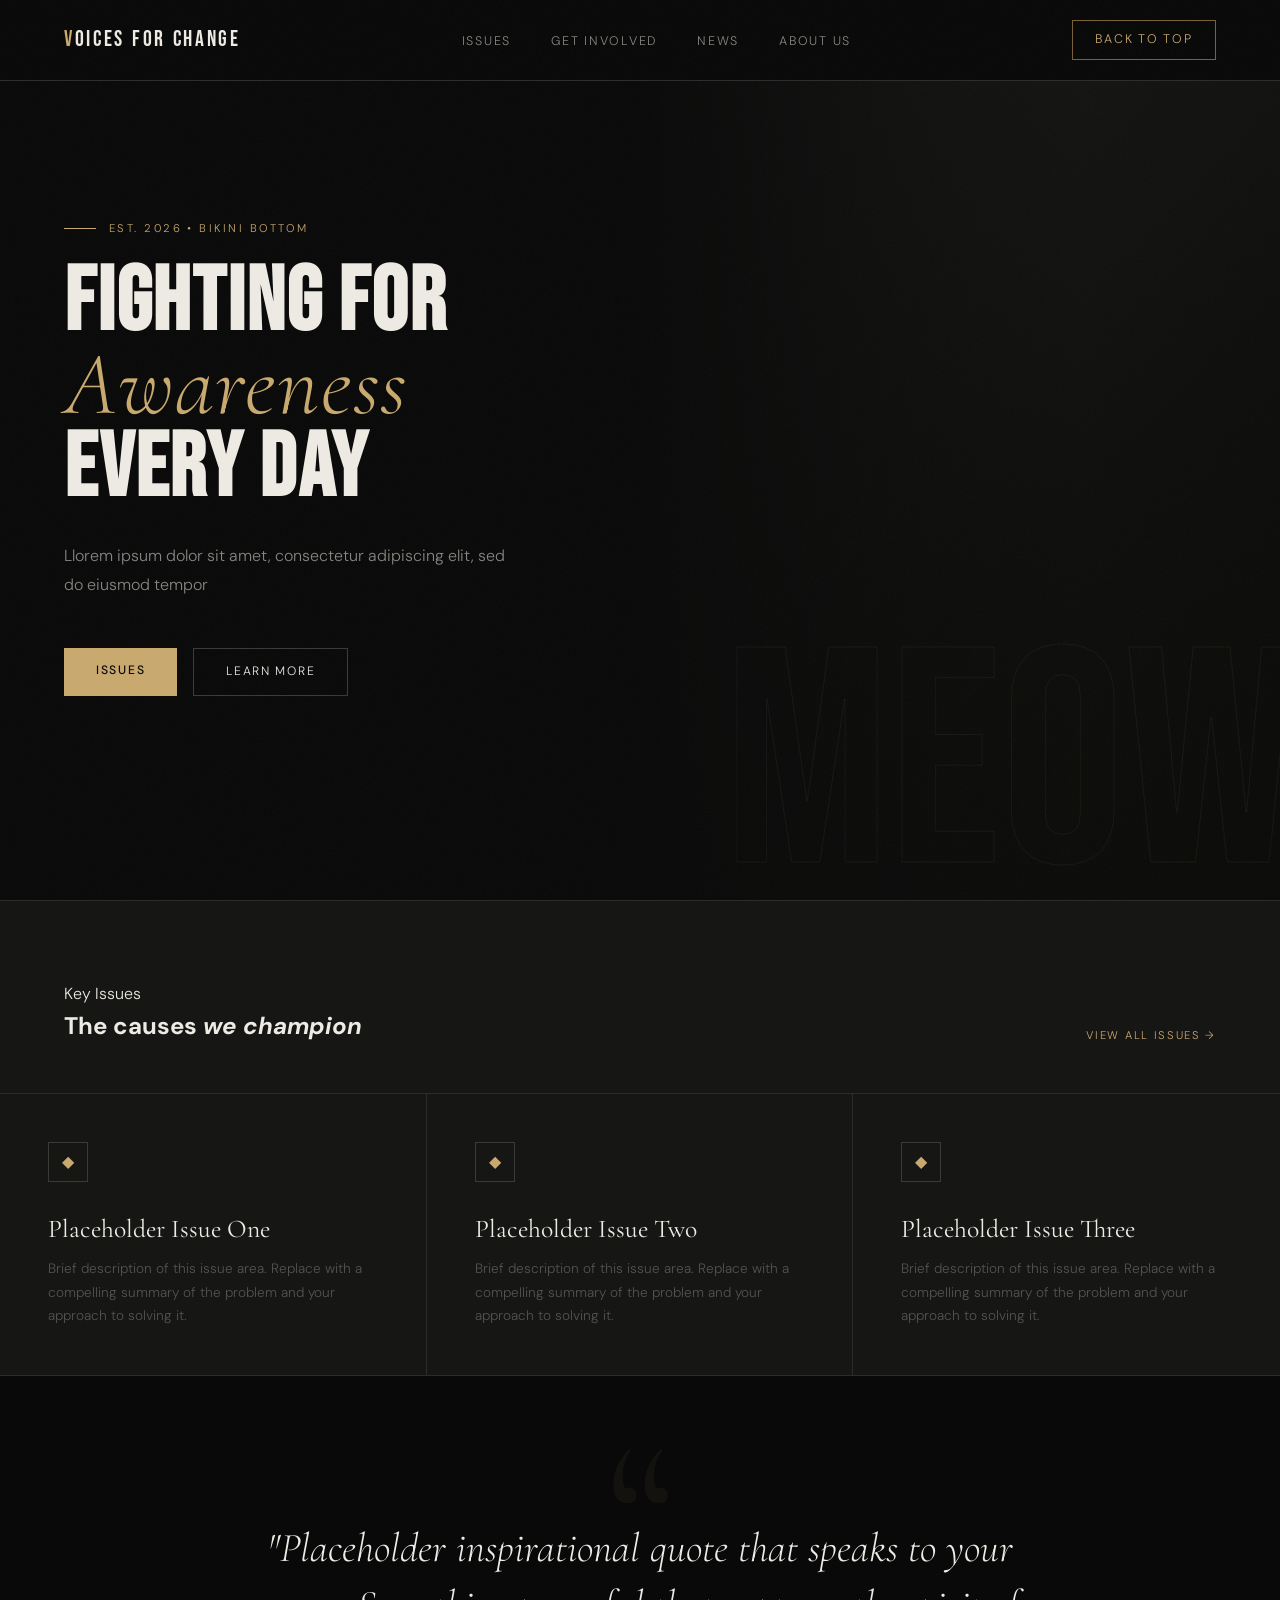
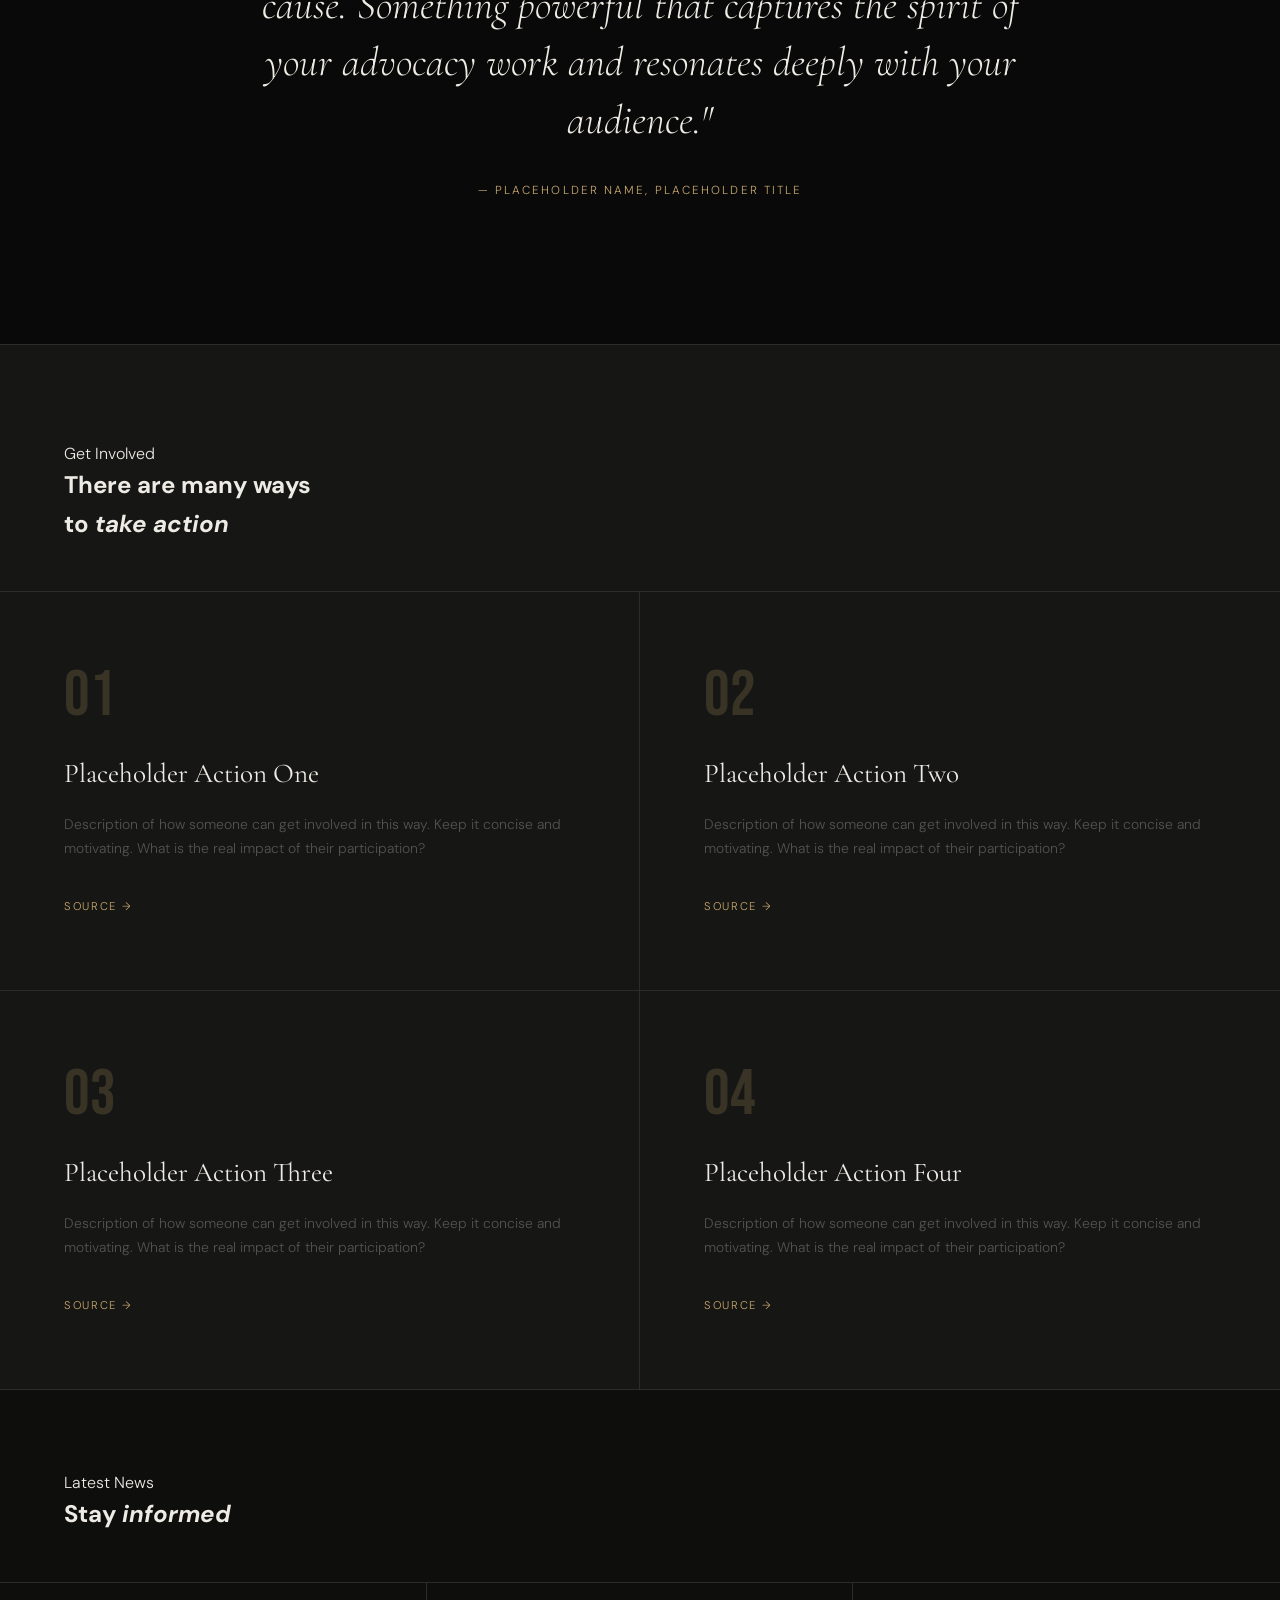
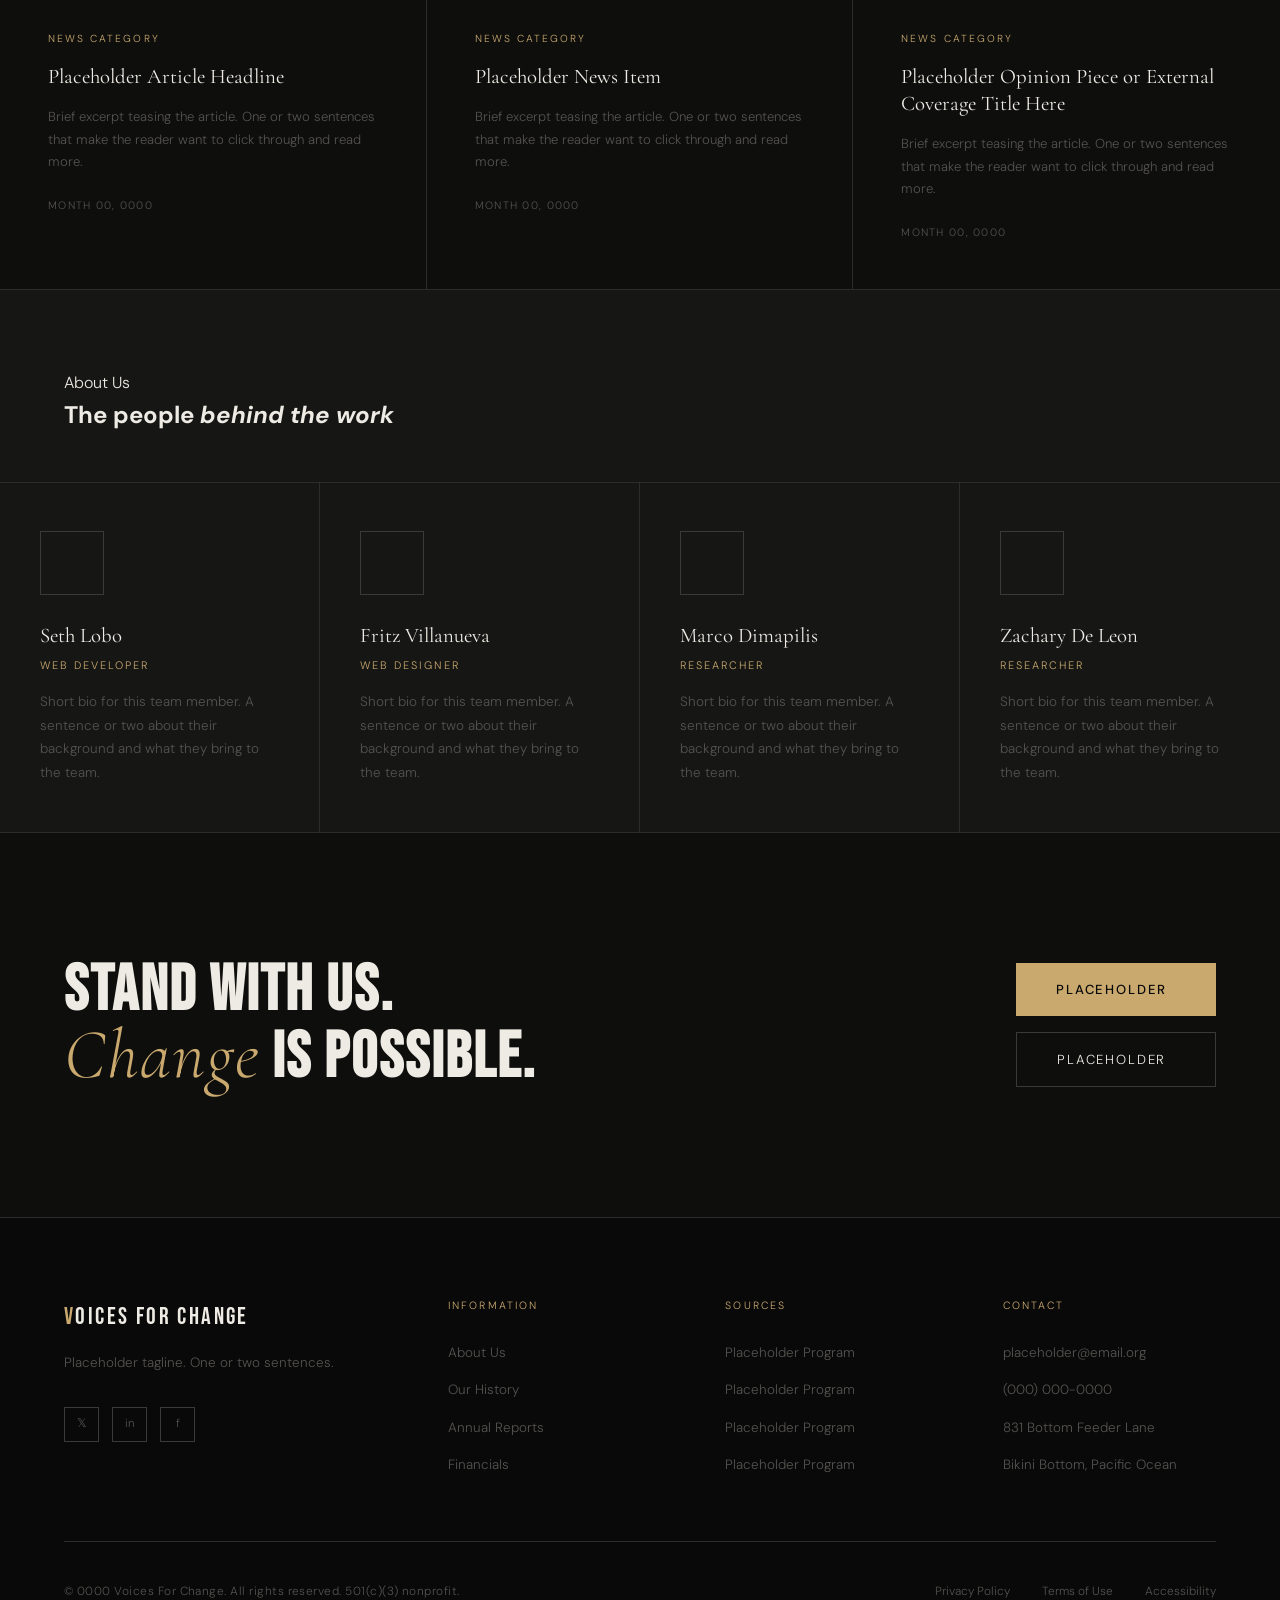
<file: index.html>
<!DOCTYPE html>
<html lang="en">
<head>
    <meta charset="UTF-8" />
    <meta name="viewport" content="width=device-width, initial-scale=1.0" />
    <title>Voices For Change</title>
    <link href="https://fonts.googleapis.com/css2?family=Bebas+Neue&family=Cormorant+Garamond:ital,wght@0,300;0,400;0,600;1,300;1,400&family=DM+Sans:wght@300;400;500&display=swap" rel="stylesheet" />
    <link rel="stylesheet" href="./style.css">
</head>
<body>

<!-- NAV -->
<nav>
    <a class="nav-logo" href="#"><span>V</span>oices For Change</a>
    <ul class="nav-links">
        <li><a href="#issues">Issues</a></li>
        <li><a href="#involved">Get Involved</a></li>
        <li><a href="#news">News</a></li>
        <li><a href="#about">About Us</a></li>
    </ul>
    <ul class="top-button">
        <li class="top"><a href="#" class="cta-btn">Back to Top</a></li>
    </ul>
</nav>

<!-- HERO -->
<section id="hero" class="hero">
    <div class="hero-left">
        <p class="hero-eyebrow">Est. 2026 &bull; Bikini Bottom</p>
        <h1 class="hero-title">
            Fighting For<br>
            <em>Awareness</em><br>
            Every Day
        </h1>
        <p class="hero-sub">
            Llorem ipsum dolor sit amet, consectetur adipiscing elit, sed do eiusmod tempor
        </p>
        <div class="hero-actions">
            <a href="#issues" class="btn-primary">Issues</a>
            <a href="#news" class="btn-secondary">Learn More</a>
        </div>
    </div>
    <div class="hero-right">
        <div class="hero-right-inner"></div>
        <div class="hero-deco">Meow</div>
    </div>
</section>

<!-- ISSUES -->
<section id= "issues" class="issues-section">
    <div class="issues-header">
        <div>
            <p class="section-tag">Key Issues</p>
            <h2 class="section-heading" style="margin-bottom:0">The causes <em>we champion</em></h2>
        </div>
        <a href="#" class="involve-link">View all issues &#8594;</a>
    </div>
    <div class="issues-grid">
        <div class="issue-card" onclick="location.href='nothing.html';" style="cursor:pointer;">
            <div class="issue-icon">&#9670;</div>
            <div class="issue-title">Placeholder Issue One</div>
            <p class="issue-desc">Brief description of this issue area. Replace with a compelling summary of the problem and your approach to solving it.</p>
            <span class="issue-arrow">&#8594;</span>
        </div>
        <div class="issue-card" onclick="location.href='nothing.html';" style="cursor:pointer;">
            <div class="issue-icon">&#9670;</div>
            <div class="issue-title">Placeholder Issue Two</div>
            <p class="issue-desc">Brief description of this issue area. Replace with a compelling summary of the problem and your approach to solving it.</p>
            <span class="issue-arrow">&#8594;</span>
        </div>
        <div class="issue-card" onclick="location.href='nothing.html';" style="cursor:pointer;">
            <div class="issue-icon">&#9670;</div>
            <div class="issue-title">Placeholder Issue Three</div>
            <p class="issue-desc">Brief description of this issue area. Replace with a compelling summary of the problem and your approach to solving it.</p>
            <span class="issue-arrow">&#8594;</span>
        </div>
    </div>
</section>

<!-- QUOTE -->
<section class="quote-section">
    <p class="quote-text">
        "Placeholder inspirational quote that speaks to your cause. Something powerful that captures the spirit of your advocacy work and resonates deeply with your audience."
    </p>
    <p class="quote-attribution">— Placeholder Name, Placeholder Title</p>
</section>

<!-- GET INVOLVED -->
<section id="involved" class="involve-section">
    <div class="involve-header">
        <p class="section-tag">Get Involved</p>
        <h2 class="section-heading" style="margin-bottom:0">There are many ways<br>to <em>take action</em></h2>
    </div>
    <div class="involve-grid">
        <div class="involve-card">
            <div class="involve-num">01</div>
            <div class="involve-title">Placeholder Action One</div>
            <p class="involve-text">Description of how someone can get involved in this way. Keep it concise and motivating. What is the real impact of their participation?</p>
            <a href="#" class="involve-link">Source &#8594;</a>
        </div>
        <div class="involve-card">
            <div class="involve-num">02</div>
            <div class="involve-title">Placeholder Action Two</div>
            <p class="involve-text">Description of how someone can get involved in this way. Keep it concise and motivating. What is the real impact of their participation?</p>
            <a href="#" class="involve-link">Source &#8594;</a>
        </div>
        <div class="involve-card">
            <div class="involve-num">03</div>
            <div class="involve-title">Placeholder Action Three</div>
            <p class="involve-text">Description of how someone can get involved in this way. Keep it concise and motivating. What is the real impact of their participation?</p>
            <a href="#" class="involve-link">Source &#8594;</a>
        </div>
        <div class="involve-card">
            <div class="involve-num">04</div>
            <div class="involve-title">Placeholder Action Four</div>
            <p class="involve-text">Description of how someone can get involved in this way. Keep it concise and motivating. What is the real impact of their participation?</p>
            <a href="#" class="involve-link">Source &#8594;</a>
        </div>
    </div>
</section>

<!-- NEWS -->
<section id="news" class="news-section">
    <div class="news-header">
        <div>
            <p class="section-tag">Latest News</p>
            <h2 class="section-heading" style="margin-bottom:0">Stay <em>informed</em></h2>
        </div>
    </div>
    <div class="news-grid">
        <div class="news-card" onclick="location.href='nothing.html';" style="cursor:pointer;">
            <p class="news-category">News Category</p>
            <h3 class="news-title">Placeholder Article Headline </h3>
            <p class="news-excerpt">Brief excerpt teasing the article. One or two sentences that make the reader want to click through and read more.</p>
            <p class="news-date">Month 00, 0000</p>
            <span class="news-arrow">&#8594;</span>
        </div>
        <div class="news-card" onclick="location.href='nothing.html';" style="cursor:pointer;">
            <p class="news-category">News Category</p>
            <h3 class="news-title">Placeholder News Item </h3>
            <p class="news-excerpt">Brief excerpt teasing the article. One or two sentences that make the reader want to click through and read more.</p>
            <p class="news-date">Month 00, 0000</p>
            <span class="news-arrow">&#8594;</span>
        </div>
        <div class="news-card" onclick="location.href='nothing.html';" style="cursor:pointer;">
            <p class="news-category">News Category</p>
            <h3 class="news-title">Placeholder Opinion Piece or External Coverage Title Here</h3>
            <p class="news-excerpt">Brief excerpt teasing the article. One or two sentences that make the reader want to click through and read more.</p>
            <p class="news-date">Month 00, 0000</p>
            <span class="news-arrow">&#8594;</span>
        </div>
    </div>
</section>

<!-- ABOUT -->
<section id="about" class="about-section">
    <div class="about-header">
        <p class="section-tag">About Us</p>
        <h2 class="section-heading">The people <em>behind the work</em></h2>
    </div>
    <div class="about-grid">
        <div class="about-card">
            <div class="about-avatar"></div>
            <div class="about-name">Seth Lobo</div>
            <div class="about-role">Web Developer</div>
            <p class="about-bio">Short bio for this team member. A sentence or two about their background and what they bring to the team.</p>
        </div>
        <div class="about-card">
            <div class="about-avatar"></div>
            <div class="about-name">Fritz Villanueva</div>
            <div class="about-role">Web Designer</div>
            <p class="about-bio">Short bio for this team member. A sentence or two about their background and what they bring to the team.</p>
        </div>
        <div class="about-card">
            <div class="about-avatar"></div>
            <div class="about-name">Marco Dimapilis</div>
            <div class="about-role">Researcher</div>
            <p class="about-bio">Short bio for this team member. A sentence or two about their background and what they bring to the team.</p>
        </div>
        <div class="about-card">
            <div class="about-avatar"></div>
            <div class="about-name">Zachary De Leon</div>
            <div class="about-role">Researcher</div>
            <p class="about-bio">Short bio for this team member. A sentence or two about their background and what they bring to the team.</p>
        </div>
    </div>
</section>

<!-- CTA BAND -->
<section class="cta-band">
    <div>
        <h2 class="cta-heading">
            Stand With Us.<br>
            <em>Change</em> Is Possible.
        </h2>
    </div>
    <div class="cta-actions">
        <a href="#" class="btn-primary" style="font-size:0.82rem; padding:1rem 2.5rem;">Placeholder</a>
        <a href="#" class="btn-secondary" style="font-size:0.82rem; padding:1rem 2.5rem;">Placeholder</a>
    </div>
</section>

<!-- FOOTER -->
<footer>
    <div class="footer-top">
        <div>
            <div class="footer-brand-name"><span>V</span>oices For Change</div>
            <p class="footer-tagline">Placeholder tagline. One or two sentences.</p>
            <div class="footer-socials">
                <div class="social-btn">&#120143;</div>
                <div class="social-btn">in</div>
                <div class="social-btn">f</div>
            </div>
        </div>
        <div>
            <p class="footer-col-title">Information</p>
            <ul class="footer-links">
                <li><a href="#about">About Us</a></li>
                <li><a href="nothing.html">Our History</a></li>
                <li><a href="nothing.html">Annual Reports</a></li>
                <li><a href="nothing.html">Financials</a></li>
            </ul>
        </div>
        <div>
            <p class="footer-col-title">Sources</p>
            <ul class="footer-links">
                <li><a href="nothing.html">Placeholder Program</a></li>
                <li><a href="nothing.html">Placeholder Program</a></li>
                <li><a href="nothing.html">Placeholder Program</a></li>
                <li><a href="nothing.html">Placeholder Program</a></li>
            </ul>
        </div>
        <div>
            <p class="footer-col-title">Contact</p>
            <ul class="footer-links">
                <li><a href="nothing.html">placeholder@email.org</a></li>
                <li><a href="nothing.html">(000) 000-0000</a></li>
                <li><a href="nothing.html">831 Bottom Feeder Lane</a></li>
                <li><a href="nothing.html"> Bikini Bottom, Pacific Ocean</a></li>
            </ul>
        </div>
    </div>
    <div class="footer-bottom">
        <p class="footer-copy">&copy; 0000 Voices For Change. All rights reserved. 501(c)(3) nonprofit.</p>
        <div class="footer-legal">
            <a href="nothing.html">Privacy Policy</a>
            <a href="nothing.html">Terms of Use</a>
            <a href="nothing.html">Accessibility</a>
        </div>
    </div>
</footer>

</body>
</html>
</file>
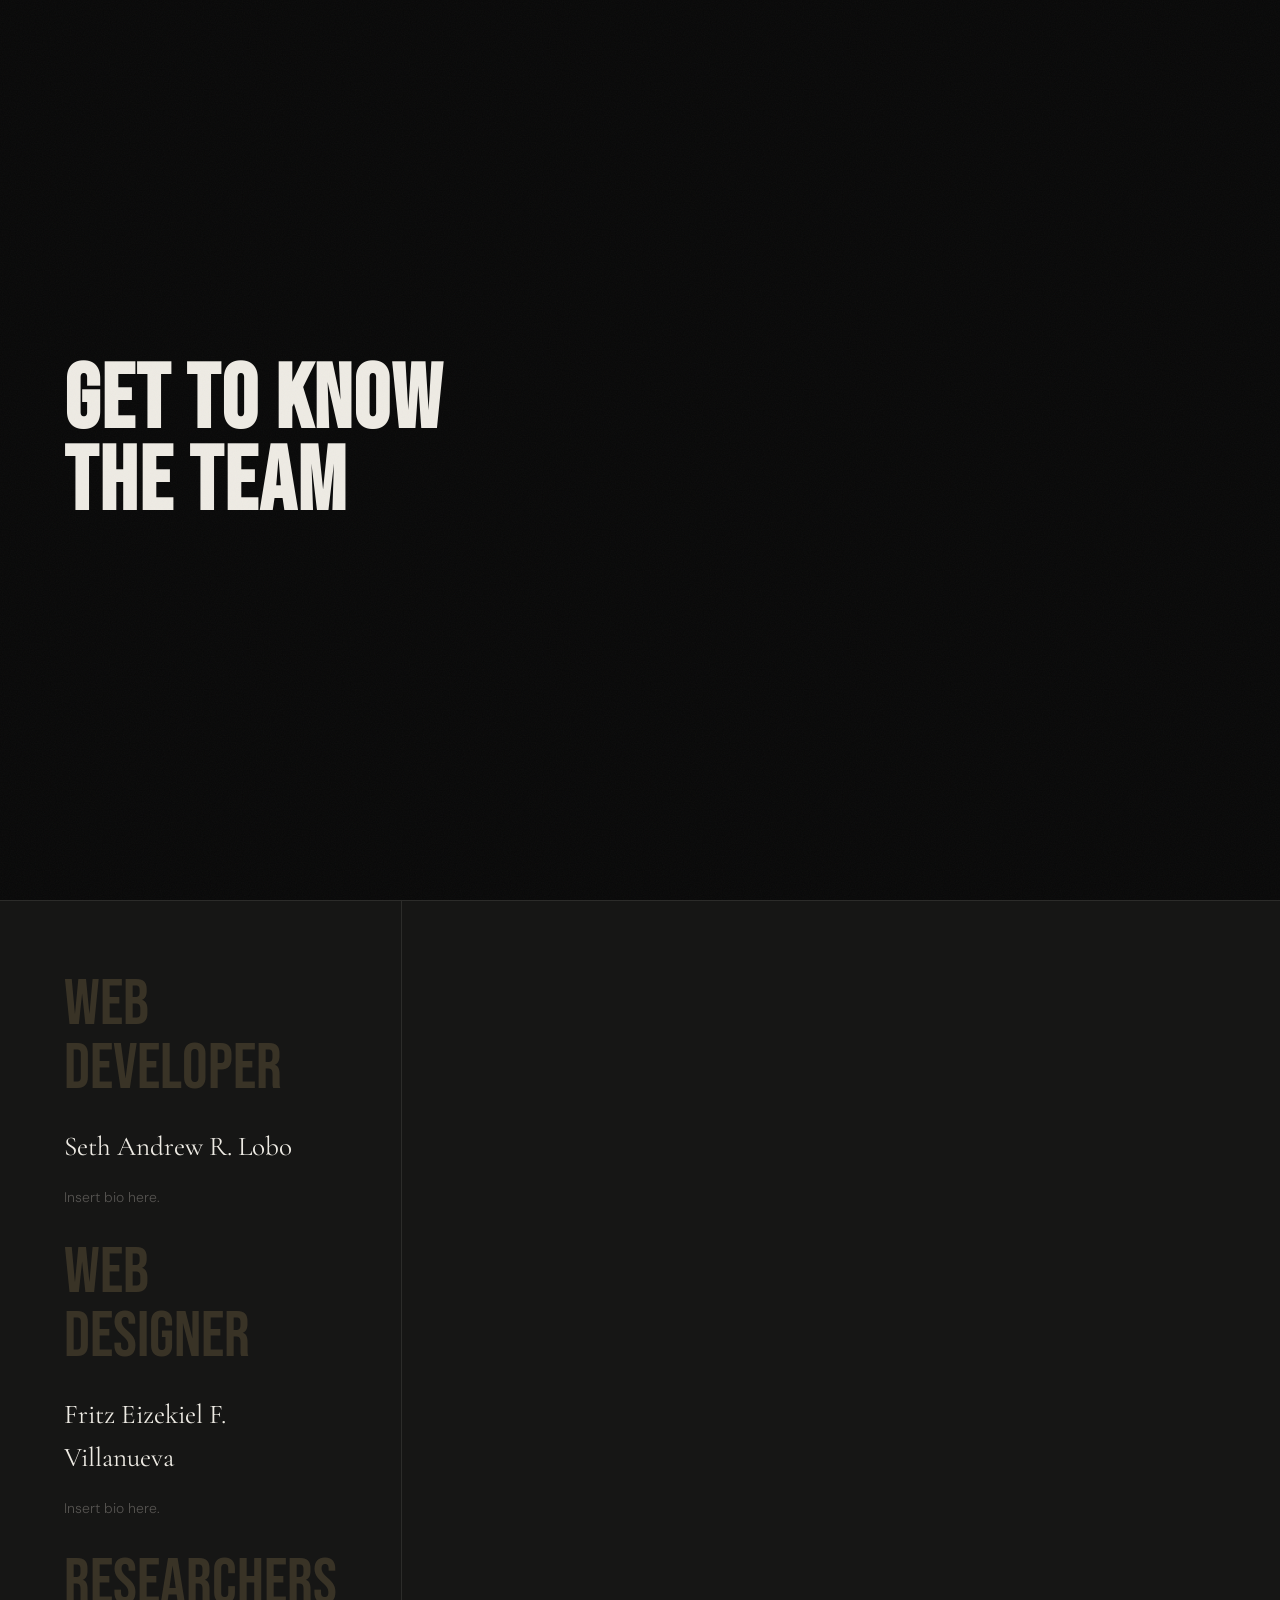
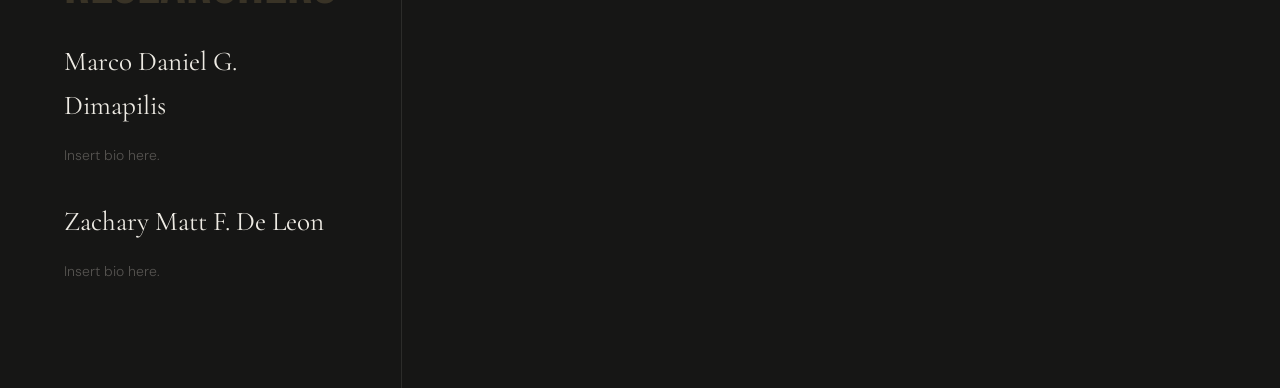
<file: about.html>
<!DOCTYPE html>
<html lang="en">
<head>
    <meta charset="UTF-8" />
    <meta name="viewport" content="width=device-width, initial-scale=1.0" />
    <title>About Us</title>
    <link href="https://fonts.googleapis.com/css2?family=Bebas+Neue&family=Cormorant+Garamond:ital,wght@0,300;0,400;0,600;1,300;1,400&family=DM+Sans:wght@300;400;500&display=swap" rel="stylesheet" />
    <link rel="stylesheet" href="./style.css">
</head>
<body>
<section id="hero" class="hero">
    <div class="hero-left">
        <h1 class="hero-title">
            Get to Know<br>the Team
        </h1>
    </div>
</section>

<section id="involved" class="involve-section">
    <div class="about-grid">
        <div class="involve-card">
            <div class="involve-num">WEB DEVELOPER</div>
            <div class="involve-title">Seth Andrew R. Lobo</div>
            <p class="involve-text">Insert bio here.</p>

            <div class="involve-num">WEB DESIGNER</div>
            <div class="involve-title">Fritz Eizekiel F. Villanueva</div>
            <p class="involve-text">Insert bio here.</p>

            <div class="involve-num">RESEARCHERS</div>
            <div class="involve-title">Marco Daniel G. Dimapilis</div>
            <p class="involve-text">Insert bio here.</p>

            <div class="involve-title">Zachary Matt F. De Leon</div>
            <p class="involve-text">Insert bio here.</p>
        </div>
    </div>
</section>
</body>
</html>
</file>
<file: style.css>
:root {
    --black:        #0e0e0d;
    --black-deep:   #090909;
    --surface:      #161615;
    --card:         #1c1c1b;
    --border:       #2c2c2a;
    --border-light: #3a3a38;
    --accent:       #c9a96e;
    --accent-dim:   #7a6038;
    --white:        #eeebe4;
    --white-dim:    #888580;
    --white-muted:  #555350;
}

*, *::before, *::after { box-sizing: border-box; margin: 0; padding: 0; }
html { scroll-behavior: smooth; font-size: 16px; }

body {
    background: var(--black-deep);
    color: var(--white);
    font-family: 'DM Sans', sans-serif;
    font-weight: 300;
    line-height: 1.6;
    overflow-x: hidden;
}

body::after {
    content: '';
    position: fixed;
    inset: 0;
    pointer-events: none;
    z-index: 9999;
    opacity: 0.035;
    background-image: url("data:image/svg+xml,%3Csvg xmlns='http://www.w3.org/2000/svg' width='300' height='300'%3E%3Cfilter id='noise'%3E%3CfeTurbulence type='fractalNoise' baseFrequency='0.85' numOctaves='4' stitchTiles='stitch'/%3E%3C/filter%3E%3Crect width='300' height='300' filter='url(%23noise)' opacity='1'/%3E%3C/svg%3E");
}

/* NAV */
nav {
    position: fixed;
    top: 0; left: 0; right: 0;
    z-index: 100;
    display: flex;
    align-items: center;
    justify-content: space-between;
    padding: 1.25rem 4rem;
    background: rgba(9,9,9,0.9);
    backdrop-filter: blur(14px);
    border-bottom: 1px solid var(--border);
}
.nav-logo {
    font-family: 'Bebas Neue', sans-serif;
    font-size: 1.4rem;
    letter-spacing: 0.12em;
    color: var(--white);
    text-decoration: none;
}
.nav-logo span { color: var(--accent); }
.nav-links { display: flex; gap: 2.5rem; list-style: none; }
.nav-links a {
    color: var(--white-dim);
    text-decoration: none;
    font-size: 0.78rem;
    letter-spacing: 0.14em;
    text-transform: uppercase;
    transition: color 0.2s;
}
.nav-links a:hover { color: var(--accent); }
.top-button {
    background: transparent;
    border: 1px solid var(--accent-dim);
    color: var(--accent);
    font-family: 'DM Sans', sans-serif;
    font-size: 0.73rem;
    letter-spacing: 0.12em;
    text-transform: uppercase;
    padding: 0.55rem 1.4rem;
    cursor: pointer;
    transition: background 0.25s, color 0.25s;
    list-style: none;
}

.top-button a {
    color: var(--accent);
    text-decoration: none;
    font-size: 0.78rem;
    letter-spacing: 0.14em;
    text-transform: uppercase;
    transition: color 0.2s;
}

.nav-cta:hover { background: var(--accent); color: var(--black-deep); }

/* HERO */
.hero {
    min-height: 100vh;
    display: grid;
    grid-template-columns: 1fr 1fr;
    position: relative;
    padding-top: 80px;
    overflow: hidden;
}
.hero-left {
    display: flex;
    flex-direction: column;
    justify-content: center;
    padding: 6rem 4rem 10rem;
    position: relative;
    z-index: 2;
}
.hero-eyebrow {
    font-size: 0.7rem;
    letter-spacing: 0.22em;
    text-transform: uppercase;
    color: var(--accent);
    margin-bottom: 1.5rem;
    display: flex;
    align-items: center;
    gap: 0.8rem;
    opacity: 0;
    animation: fadeUp 0.7s ease forwards 0.2s;
}
.hero-eyebrow::before {
    content: '';
    display: block;
    width: 2rem;
    height: 1px;
    background: var(--accent);
}
.hero-title {
    font-family: 'Bebas Neue', sans-serif;
    font-size: clamp(4rem, 7vw, 7.5rem);
    line-height: 0.92;
    letter-spacing: 0.02em;
    color: var(--white);
    margin-bottom: 2rem;
    opacity: 0;
    animation: fadeUp 0.8s ease forwards 0.4s;
}
.hero-title em {
    font-family: 'Cormorant Garamond', serif;
    font-style: italic;
    font-weight: 300;
    color: var(--accent);
}
.hero-sub {
    font-size: 1rem;
    color: var(--white-dim);
    max-width: 28rem;
    line-height: 1.8;
    margin-bottom: 3rem;
    opacity: 0;
    animation: fadeUp 0.8s ease forwards 0.6s;
}
.hero-actions {
    display: flex;
    gap: 1rem;
    opacity: 0;
    animation: fadeUp 0.8s ease forwards 0.8s;
}
.btn-primary {
    background: var(--accent);
    color: var(--black-deep);
    font-family: 'DM Sans', sans-serif;
    font-size: 0.76rem;
    font-weight: 500;
    letter-spacing: 0.14em;
    text-transform: uppercase;
    padding: 0.85rem 2rem;
    border: none;
    cursor: pointer;
    transition: opacity 0.2s, transform 0.2s;
    display: inline-block;
    list-style: none;
    text-decoration: none;
}
.btn-primary:hover { opacity: 0.82; transform: translateY(-1px); }
.btn-secondary {
    background: transparent;
    color: var(--white);
    font-family: 'DM Sans', sans-serif;
    font-size: 0.76rem;
    letter-spacing: 0.14em;
    text-transform: uppercase;
    padding: 0.85rem 2rem;
    border: 1px solid var(--border-light);
    cursor: pointer;
    transition: border-color 0.2s;
    display: inline-block;
    list-style: none;
    text-decoration: none;
}
.btn-secondary:hover { border-color: var(--white-dim); }
.hero-right {
    position: relative;
    overflow: hidden;
    list-style: none;
    text-decoration: none;
}
.hero-right-inner {
    position: absolute;
    inset: 0;
    background: linear-gradient(to left, transparent 30%, var(--black-deep) 100%),
    linear-gradient(135deg, #1a1a18 0%, #0e0e0c 60%, #0a0a09 100%);
}
.hero-deco {
    position: absolute;
    right: -0.05em;
    bottom: -0.08em;
    font-family: 'Bebas Neue', sans-serif;
    font-size: 24vw;
    color: transparent;
    -webkit-text-stroke: 1px rgba(201,169,110,0.07);
    line-height: 1;
    pointer-events: none;
    user-select: none;
    z-index: 1;
}
.hero-stat-strip {
    position: absolute;
    bottom: 0; left: 0; right: 0;
    display: grid;
    grid-template-columns: repeat(3, 1fr);
    border-top: 1px solid var(--border);
    z-index: 3;
    background: rgba(9,9,9,0.6);
    backdrop-filter: blur(8px);
}
.stat-item {
    padding: 1.8rem 4rem;
    border-right: 1px solid var(--border);
    opacity: 0;
    animation: fadeUp 0.7s ease forwards;
}
.stat-item:nth-child(1) { animation-delay: 1.0s; }
.stat-item:nth-child(2) { animation-delay: 1.15s; }
.stat-item:nth-child(3) { animation-delay: 1.3s; border-right: none; }
.stat-number {
    font-family: 'Bebas Neue', sans-serif;
    font-size: 2.4rem;
    letter-spacing: 0.04em;
    color: var(--accent);
    line-height: 1;
    margin-bottom: 0.3rem;
}
.stat-label {
    font-size: 0.7rem;
    letter-spacing: 0.15em;
    text-transform: uppercase;
    color: var(--white-muted);
}

/* ISSUES */
.issues-section {
    background: var(--surface);
    border-top: 1px solid var(--border);
    border-bottom: 1px solid var(--border);
}
.issues-header {
    padding: 5rem 4rem 3rem;
    display: flex;
    align-items: flex-end;
    justify-content: space-between;
    border-bottom: 1px solid var(--border);
}
.issues-grid { display: grid; grid-template-columns: repeat(3, 1fr); }
.issue-card {
    padding: 3rem;
    border-right: 1px solid var(--border);
    position: relative;
    overflow: hidden;
    cursor: pointer;
    transition: background 0.3s;
}
.issue-card:last-child { border-right: none; }
.issue-card:hover { background: var(--card); }
.issue-card:hover .issue-arrow { opacity: 1; transform: translateX(0); }
.issue-icon {
    width: 2.5rem;
    height: 2.5rem;
    border: 1px solid var(--border-light);
    display: flex;
    align-items: center;
    justify-content: center;
    margin-bottom: 2rem;
    color: var(--accent);
}
.issue-title {
    font-family: 'Cormorant Garamond', serif;
    font-size: 1.6rem;
    font-weight: 400;
    color: var(--white);
    margin-bottom: 0.8rem;
    line-height: 1.2;
}
.issue-desc { font-size: 0.85rem; color: var(--white-muted); line-height: 1.7; }
.issue-arrow {
    position: absolute;
    bottom: 2rem; right: 2rem;
    color: var(--accent);
    opacity: 0;
    transform: translateX(-6px);
    transition: opacity 0.3s, transform 0.3s;
}

/* QUOTE */
.quote-section {
    padding: 9rem 4rem;
    text-align: center;
    position: relative;
}
.quote-section::before {
    content: '\201C';
    position: absolute;
    top: 2rem;
    left: 50%;
    transform: translateX(-50%);
    font-family: 'Cormorant Garamond', serif;
    font-size: 14rem;
    color: rgba(201,169,110,0.06);
    line-height: 1;
    pointer-events: none;
}
.quote-text {
    font-family: 'Cormorant Garamond', serif;
    font-size: clamp(1.7rem, 3.2vw, 2.8rem);
    font-weight: 300;
    font-style: italic;
    color: var(--white);
    max-width: 52rem;
    margin: 0 auto 2rem;
    line-height: 1.4;
    position: relative;
    z-index: 1;
}
.quote-attribution {
    font-size: 0.73rem;
    letter-spacing: 0.18em;
    text-transform: uppercase;
    color: var(--accent);
}

/* GET INVOLVED */

.involve-section {
    background: var(--surface);
    border-top: 1px solid var(--border);
}
.involve-header { padding: 6rem 4rem 3rem; border-bottom: 1px solid var(--border); }
.involve-grid { display: grid; grid-template-columns: repeat(2, 1fr); }
.involve-card {
    padding: 4.5rem 4rem;
    border-right: 1px solid var(--border);
    border-bottom: 1px solid var(--border);
    background: var(--surface);
}
.involve-card:nth-child(2n) { border-right: none; }
.involve-card:nth-last-child(-n+2) { border-bottom: none; }
.involve-num {
    font-family: 'Bebas Neue', sans-serif;
    font-size: 4rem;
    color: rgba(201,169,110,0.2);
    line-height: 1;
    margin-bottom: 1.5rem;
}
.involve-title {
    font-family: 'Cormorant Garamond', serif;
    font-size: 1.7rem;
    font-weight: 400;
    color: var(--white);
    margin-bottom: 1rem;
}
.involve-text {
    font-size: 0.87rem;
    color: var(--white-muted);
    line-height: 1.75;
    margin-bottom: 2rem;
}
.involve-link {
    font-size: 0.7rem;
    letter-spacing: 0.15em;
    text-transform: uppercase;
    color: var(--accent);
    text-decoration: none;
    display: inline-flex;
    align-items: center;
    gap: 0.5rem;
    transition: gap 0.2s;
}
.involve-link:hover { gap: 0.9rem; }

/* NEWS */
.news-section { background: var(--black); border-top: 1px solid var(--border); }
.news-header {
    padding: 5rem 4rem 3rem;
    display: flex;
    align-items: flex-end;
    justify-content: space-between;
    border-bottom: 1px solid var(--border);
}
.news-grid { display: grid; grid-template-columns: repeat(3, 1fr); }
.news-card {
    padding: 3rem;
    border-right: 1px solid var(--border);
    cursor: pointer;
    transition: background 0.25s;
    position: relative;
}
.news-card:last-child { border-right: none; }
.news-card:hover { background: var(--card); }
.news-card:hover .news-title { color: var(--accent); }
.news-card:hover .news-arrow { opacity: 1; transform: translateX(0); }

.news-category {
    font-size: 0.64rem;
    letter-spacing: 0.2em;
    text-transform: uppercase;
    color: var(--accent);
    margin-bottom: 1rem;
}
.news-title {
    font-family: 'Cormorant Garamond', serif;
    font-size: 1.3rem;
    font-weight: 400;
    color: var(--white);
    margin-bottom: 1rem;
    line-height: 1.3;
    transition: color 0.2s;
}
.news-excerpt { font-size: 0.82rem; color: var(--white-muted); line-height: 1.7; margin-bottom: 1.5rem; }
.news-date { font-size: 0.67rem; letter-spacing: 0.12em; color: var(--white-muted); text-transform: uppercase; }

.news-arrow {
    position: absolute;
    bottom: 2rem; right: 2rem;
    color: var(--accent);
    opacity: 0;
    transform: translateX(-6px);
    transition: opacity 0.3s, transform 0.3s;
}

/* ABOUT */
.about-section {
    border-top: 1px solid var(--border);
    background-color: var(--surface);
}

.about-header {
    padding: 5rem 4rem 3rem;
    border-bottom: 1px solid var(--border);
}

.about-grid {
    display: grid;
    grid-template-columns: repeat(4, 1fr);
}

.about-card {
    padding: 3rem 2.5rem;
    border-right: 1px solid var(--border);
    transition: background 0.25s;
}
.about-card:last-child { border-right: none; }
.about-card:hover { background: var(--card); }

.about-avatar {
    width: 4rem;
    height: 4rem;
    border: 1px solid var(--border-light);
    background: var(--surface);
    margin-bottom: 1.5rem;
    /* Replace background with an <img> tag when you have photos */
}

.about-name {
    font-family: 'Cormorant Garamond', serif;
    font-size: 1.3rem;
    font-weight: 400;
    color: var(--white);
    margin-bottom: 0.25rem;
}

.about-role {
    font-size: 0.68rem;
    letter-spacing: 0.18em;
    text-transform: uppercase;
    color: var(--accent);
    margin-bottom: 1rem;
}

.about-bio {
    font-size: 0.84rem;
    color: var(--white-muted);
    line-height: 1.75;
}

/* Responsive */
@media (max-width: 900px) {
    .about-grid { grid-template-columns: 1fr 1fr; }
    .about-card { border-bottom: 1px solid var(--border); }
    .about-header { padding: 3.5rem 1.5rem; }
}

/* CTA BAND */
.cta-band {
    padding: 8rem 4rem;
    display: grid;
    grid-template-columns: 1fr auto;
    align-items: center;
    gap: 4rem;
    border-top: 1px solid var(--border);
    background: var(--black);
}
.cta-heading {
    font-family: 'Bebas Neue', sans-serif;
    font-size: clamp(2.5rem, 5vw, 5.5rem);
    line-height: 0.95;
    color: var(--white);
    letter-spacing: 0.03em;
}
.cta-heading em {
    font-family: 'Cormorant Garamond', serif;
    font-style: italic;
    font-weight: 300;
    color: var(--accent);
    font-size: 1.1em;
}
.cta-actions { display: flex; flex-direction: column; gap: 1rem; min-width: 200px; }

/* FOOTER */
footer {
    background: var(--black-deep);
    border-top: 1px solid var(--border);
    padding: 5rem 4rem 3rem;
}
.footer-top {
    display: grid;
    grid-template-columns: 1.5fr 1fr 1fr 1fr;
    gap: 4rem;
    padding-bottom: 4rem;
    border-bottom: 1px solid var(--border);
    margin-bottom: 2.5rem;
}
.footer-brand-name {
    font-family: 'Bebas Neue', sans-serif;
    font-size: 1.5rem;
    letter-spacing: 0.1em;
    color: var(--white);
    margin-bottom: 1rem;
}
.footer-brand-name span { color: var(--accent); }
.footer-tagline { font-size: 0.84rem; color: var(--white-muted); line-height: 1.7; margin-bottom: 2rem; max-width: 20rem; }
.footer-socials { display: flex; gap: 0.8rem; }
.social-btn {
    width: 2.2rem;
    height: 2.2rem;
    border: 1px solid var(--border-light);
    display: flex;
    align-items: center;
    justify-content: center;
    color: var(--white-muted);
    font-size: 0.72rem;
    cursor: pointer;
    transition: border-color 0.2s, color 0.2s;
}
.social-btn:hover { border-color: var(--accent); color: var(--accent); }
.footer-col-title {
    font-size: 0.66rem;
    letter-spacing: 0.2em;
    text-transform: uppercase;
    color: var(--accent);
    margin-bottom: 1.5rem;
}
.footer-links { list-style: none; display: flex; flex-direction: column; gap: 0.75rem; }
.footer-links a { font-size: 0.84rem; color: var(--white-muted); text-decoration: none; transition: color 0.2s; }
.footer-links a:hover { color: var(--white); }
.footer-bottom { display: flex; justify-content: space-between; align-items: center; }
.footer-copy { font-size: 0.74rem; color: var(--white-muted); letter-spacing: 0.04em; }
.footer-legal { display: flex; gap: 2rem; }
.footer-legal a { font-size: 0.74rem; color: var(--white-muted); text-decoration: none; transition: color 0.2s; }
.footer-legal a:hover { color: var(--white); }

/* ANIMATIONS */
@keyframes fadeUp {
    from { opacity: 0; transform: translateY(20px); }
    to   { opacity: 1; transform: translateY(0); }
}

/* RESPONSIVE */
@media (max-width: 900px) {
    nav { padding: 1.2rem 1.5rem; }
    .nav-links { display: none; }
    .hero { grid-template-columns: 1fr; }
    .hero-left { padding: 5rem 1.5rem 9rem; }
    .hero-right { display: none; }
    .hero-stat-strip { grid-template-columns: 1fr 1fr; }
    .stat-item { padding: 1.4rem 1.5rem; }
    .stat-item:last-child { grid-column: 1/-1; border-right: none; border-top: 1px solid var(--border); }
    .mission-grid, .issues-grid, .involve-grid, .news-grid, .footer-top { grid-template-columns: 1fr; }
    .mission-left, .mission-right { border-right: none; padding: 3.5rem 1.5rem; }
    .involve-card { border-right: none; padding: 3rem 1.5rem; }
    .news-card { border-right: none; border-bottom: 1px solid var(--border); }
    .issues-header, .news-header, .involve-header { padding: 3.5rem 1.5rem; flex-direction: column; align-items: flex-start; gap: 1.5rem; }
    .issues-grid .issue-card { border-right: none; border-bottom: 1px solid var(--border); }
    .cta-band { grid-template-columns: 1fr; padding: 5rem 1.5rem; }
    footer { padding: 4rem 1.5rem 2rem; }
    .footer-top { gap: 2.5rem; }
    .footer-bottom { flex-direction: column; gap: 1.5rem; align-items: flex-start; }
    .quote-section { padding: 6rem 1.5rem; }
}
</file>
